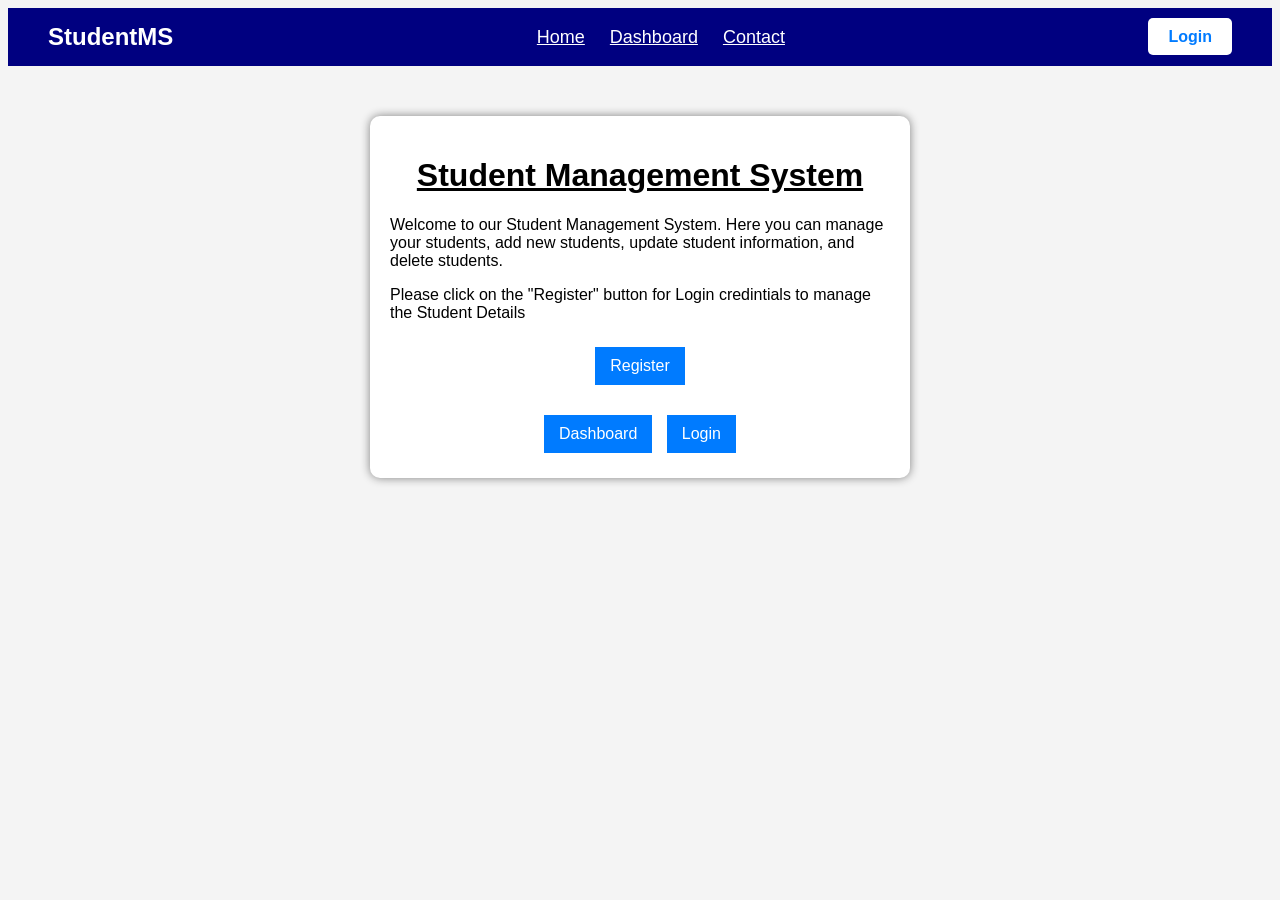
<file: index.html>
<!DOCTYPE html>
<html>
<head>
    <title>Student Management System</title>
    <link rel="stylesheet" href="style.css">
</head>
<body>

<nav class="navbar">
    <div class="logo">
        <a href="index.html">StudentMS</a>
    </div>

    <ul class="nav-links">
        <li><a href="index.html">Home</a></li>
        <li><a href="dashboard.html">Dashboard</a></li>
        <li><a href="contact.html">Contact</a></li>
      
    </ul>

    <div class="nav-btn" id="authBtn"></div>
</nav>
<script>
const authBtn = document.getElementById("authBtn");

if(localStorage.getItem("loggedIn") === "true"){
    authBtn.innerHTML =
    `<a href="logout.html" class="login-btn">Logout</a>`;
}else{
    authBtn.innerHTML =
    `<a href="login.html" class="login-btn">Login</a>`;
}
</script>
    <div class="container">
        <h1>Student Management System</h1>
        <p>Welcome to our Student Management System. Here you can manage your students, add new students, update student information, and delete students.</p>
        <p>Please click on the "Register" button for Login credintials to manage the Student Details</p>
        <div class="button-container">
        <a href="register.html" class="btn">Register</a>
        </div>
        <div class="button-container">
        <a href="dashboard.html" class="btn">Dashboard</a>
        <a href="login.html" class="btn">Login</a>
        </div>
    </div>
</body>
</html>
</file>
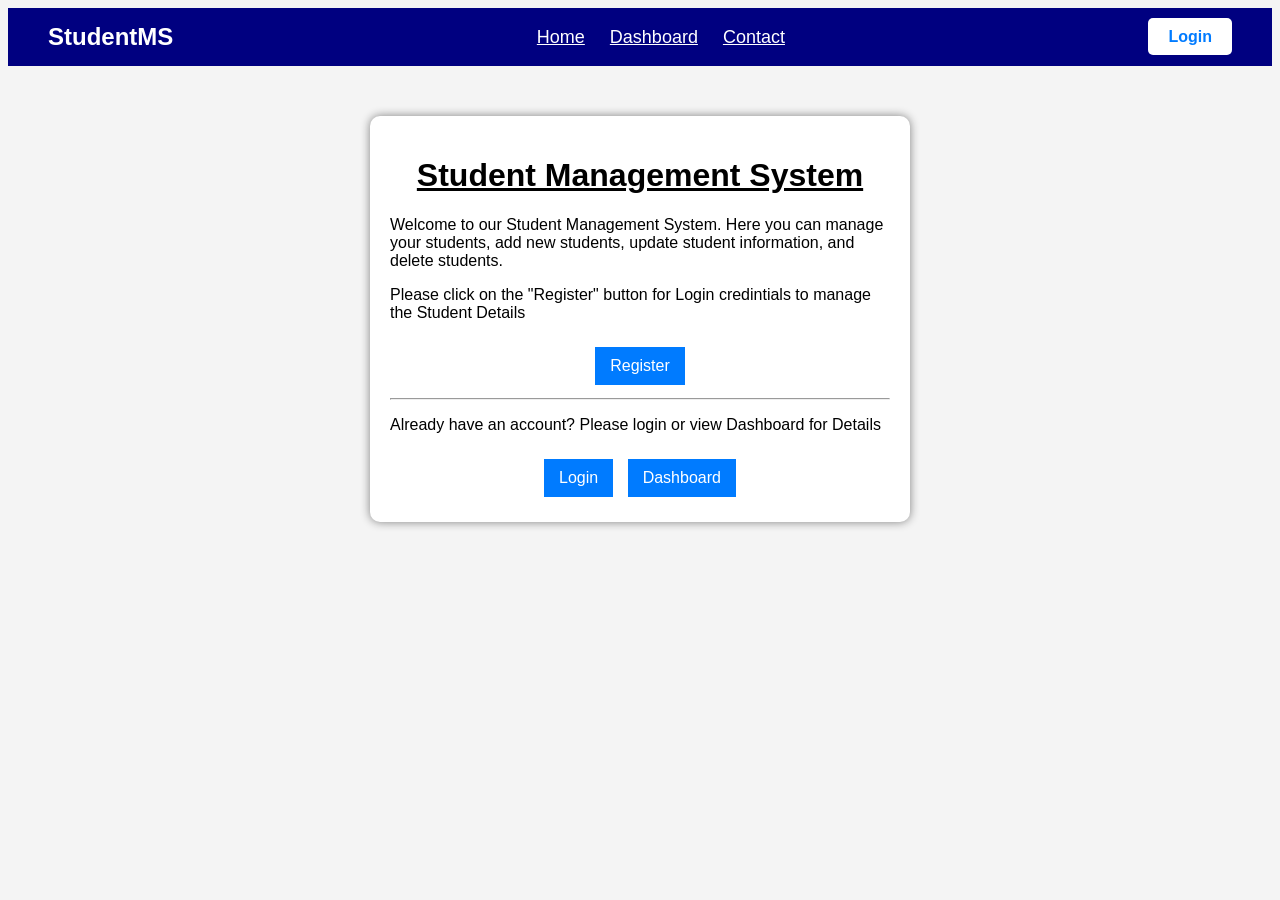
<file: FrontEnd-Student_MS/index.html>
<!DOCTYPE html>
<html>
<head>
    <title>Student Management System</title>
    <link rel="stylesheet" href="style.css">
</head>
<body>

<nav class="navbar">
    <div class="logo">
        <a href="index.html">StudentMS</a>
    </div>

    <ul class="nav-links">
        <li><a href="index.html">Home</a></li>
        <li><a href="dashboard.html">Dashboard</a></li>
        <li><a href="contact.html">Contact</a></li>
      
    </ul>

    <div class="nav-btn" id="authBtn"></div>
</nav>
<script>
const authBtn = document.getElementById("authBtn");

if(localStorage.getItem("loggedIn") === "true"){
    authBtn.innerHTML =
    `<a href="logout.html" class="login-btn">Logout</a>`;
}else{
    authBtn.innerHTML =
    `<a href="login.html" class="login-btn">Login</a>`;
}
</script>
    <div class="container">
        <h1>Student Management System</h1>
        <p>Welcome to our Student Management System. Here you can manage your students, add new students, update student information, and delete students.</p>
        <p>Please click on the "Register" button for Login credintials to manage the Student Details</p>
        <div class="button-container">
        <a href="register.html" class="btn">Register</a>
        </div>
        <hr>
        <p>Already have an account? Please login or view Dashboard for Details</p>
        <div class="button-container">
        <a href="login.html" class="btn">Login</a>
        <a href="dashboard.html" class="btn">Dashboard</a>
        
        </div>
    </div>
</body>
</html>
</file>
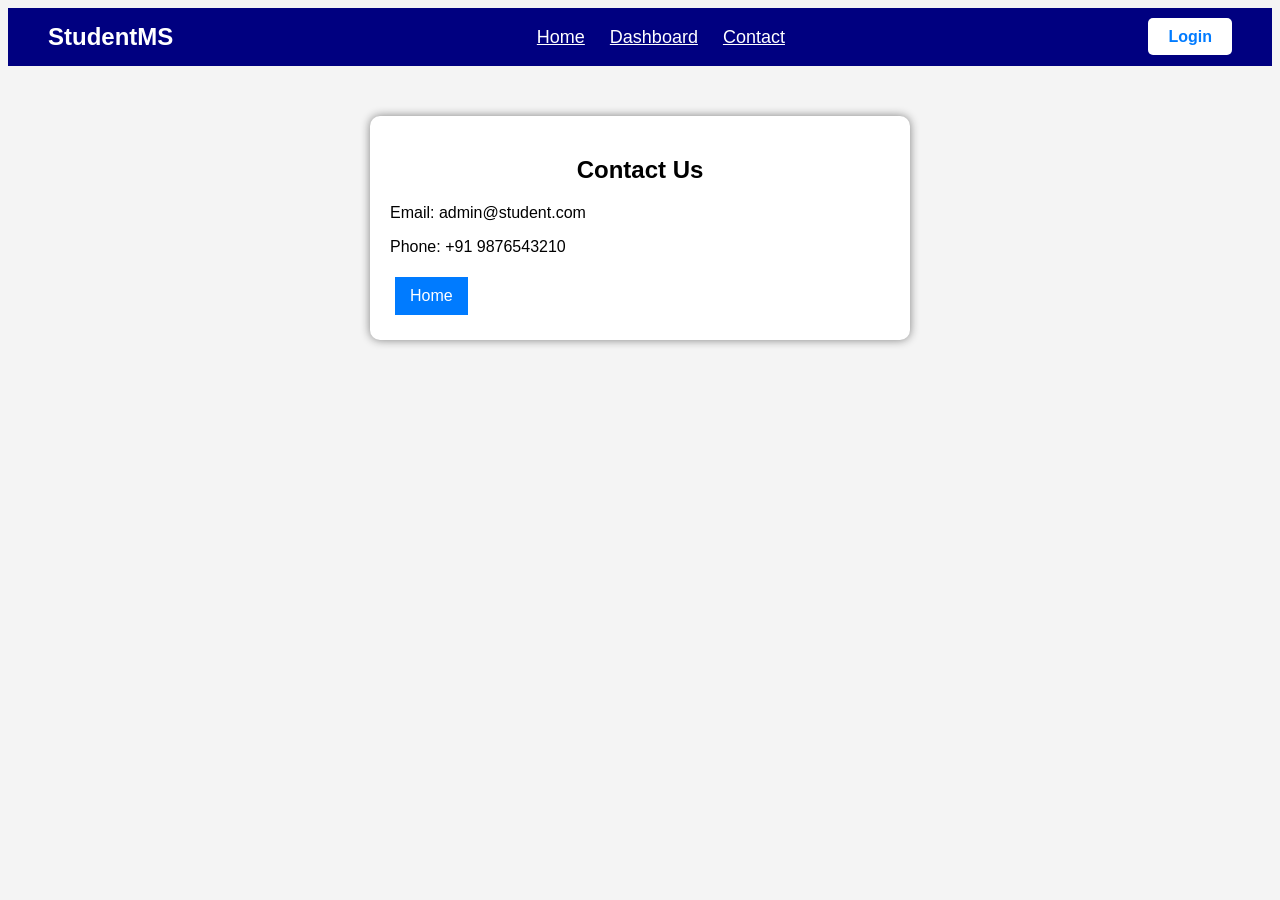
<file: contact.html>
<!DOCTYPE html>
<html>
<head>
    <title>Contact</title>
    <link rel="stylesheet" href="style.css">
</head>
<body>
<nav class="navbar">
    <div class="logo">
        <a href="index.html">StudentMS</a>
    </div>

    <ul class="nav-links">
        <li><a href="index.html">Home</a></li>
        <li><a href="dashboard.html">Dashboard</a></li>
        <li><a href="contact.html">Contact</a></li>
     
    </ul>

    <div class="nav-btn" id="authBtn"></div>
</nav>

<!-- Page Content -->

<script>
const authBtn = document.getElementById("authBtn");

if(localStorage.getItem("loggedIn") === "true"){
    authBtn.innerHTML =
    `<a href="logout.html" class="login-btn">Logout</a>`;
}else{
    authBtn.innerHTML =
    `<a href="login.html" class="login-btn">Login</a>`;
}
</script>
<div class="container">
    <h2>Contact Us</h2>

    <p>Email: admin@student.com</p>
    <p>Phone: +91 9876543210</p>

    <a href="index.html" class="btn">
        Home
    </a>
</div>

</body>
</html>
</file>
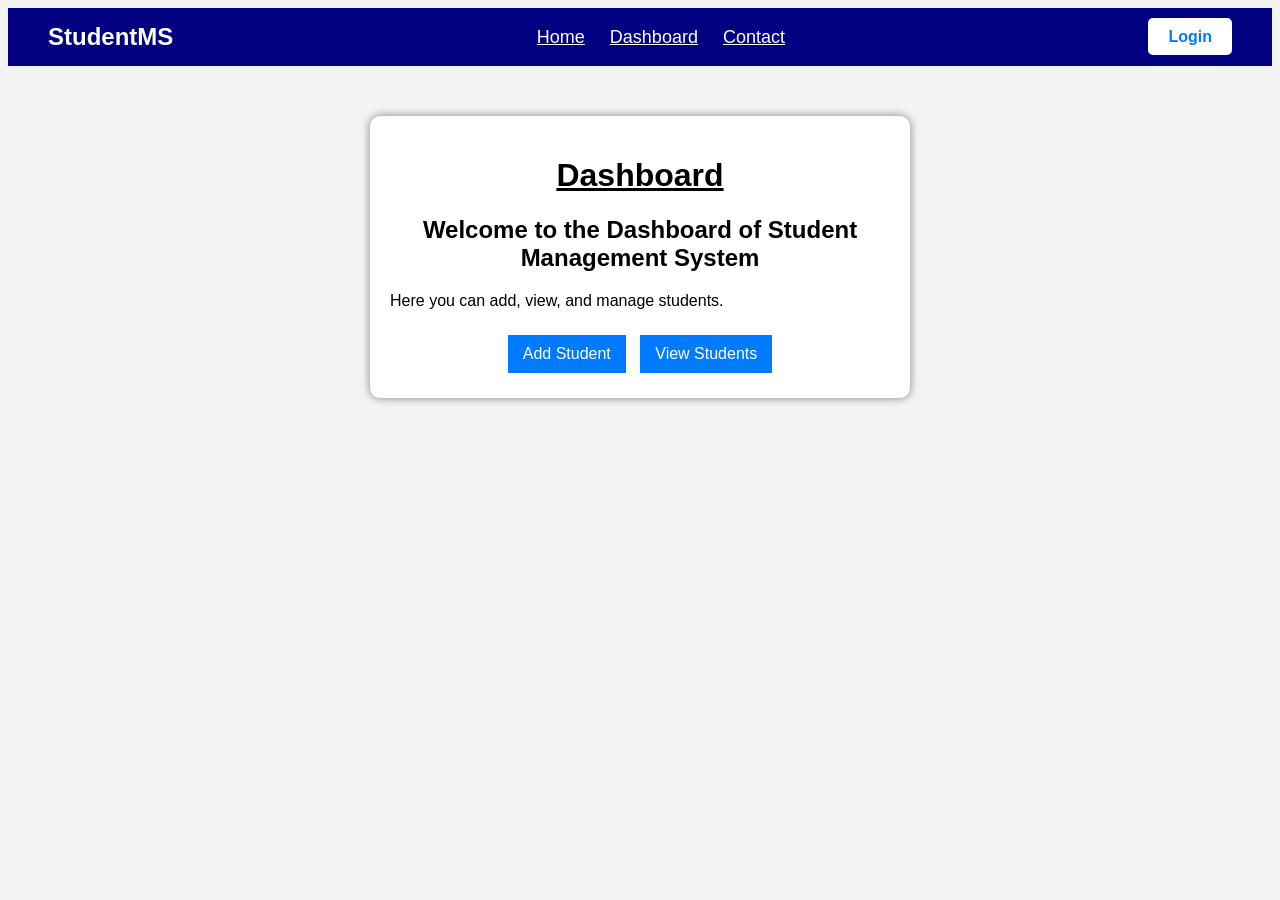
<file: dashboard.html>
<!DOCTYPE html>
<html>
<head>
    <title>Dashboard</title>
    <link rel="stylesheet" href="style.css">
</head>
<body>
<nav class="navbar">
    <div class="logo">
        <a href="index.html">StudentMS</a>
    </div>

    <ul class="nav-links">
        <li><a href="index.html">Home</a></li>
        <li><a href="dashboard.html">Dashboard</a></li>
        <li><a href="contact.html">Contact</a></li>
     
    </ul>

    <div class="nav-btn" id="authBtn"></div>
</nav>

<!-- Page Content -->

<script>
const authBtn = document.getElementById("authBtn");

if(localStorage.getItem("loggedIn") === "true"){
    authBtn.innerHTML =
    `<a href="logout.html" class="login-btn">Logout</a>`;
}else{
    authBtn.innerHTML =
    `<a href="login.html" class="login-btn">Login</a>`;
}
</script>
<div class="container">
    <h1>Dashboard</h1>
    <h2>Welcome to the Dashboard of Student Management System</h2>
    <p>Here you can add, view, and manage students.</p>
    <div class="button-container">
    <a href="addStudent.html" class="btn">Add Student</a>
    <a href="viewStudents.html" class="btn">View Students</a>
    </div>
</div>

</body>
</html>
</file>
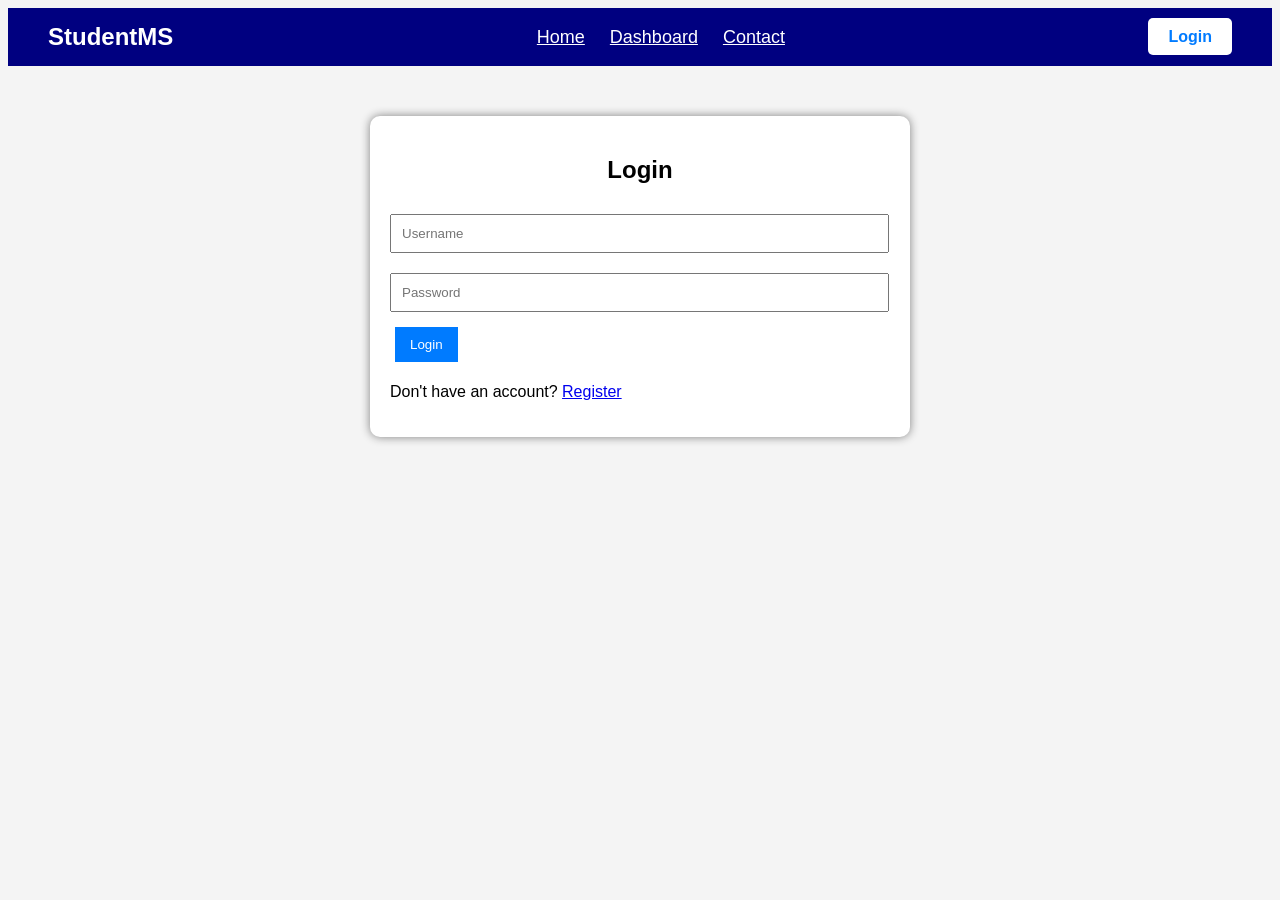
<file: logout.html>
<!DOCTYPE html>
<html>
<head>
    <title>Logout</title>
</head>
<body>

<script>
const authBtn = document.getElementById("authBtn");

if(localStorage.getItem("loggedIn") === "true"){
    authBtn.innerHTML =
    `<a href="logout.html" class="login-btn">Logout</a>`;
}else{
    authBtn.innerHTML =
    `<a href="login.html" class="login-btn">Login</a>`;
}
</script>
<script>
localStorage.removeItem("loggedIn");

localStorage.removeItem("username");

alert(
"Logged Out Successfully"
);

window.location.href =
"login.html";

</script>

</body>
</html>
</file>
<file: style.css>
body{
    font-family: Arial, sans-serif;
    background:#f4f4f4;
}

.container{
    width:500px;
    margin:50px auto;
    background:white;
    padding:20px;
    border-radius:10px;
    box-shadow:0 0 10px gray;
}

h1,h2{
    text-align:center;
}
h1{
    text-decoration:underline;
}

input{
    width:95%;
    padding:10px;
    margin:10px 0;
}
.button-container{
    text-align: center;
    margin-top: 20px;
}

.btn{
    display:inline-block;
    padding:10px 15px;
    background:#007bff;
    color:white;
    border:none;
    text-decoration:none;
    cursor:pointer;
    margin:5px;
}

button{
    display:inline-block;
    padding:10px 15px;
    background:#007bff;
    color:white;
    border:none;
    text-decoration:none;
    cursor:pointer;
    margin:5px;
}

button:hover,.btn:hover{
    background:#0056b3;
}

table{
    margin-top:20px;
    border-collapse:collapse;
}

th,td{
    padding:10px;
    text-align:center;
}

/* Navbar */

.navbar{
    display:flex;
    justify-content:space-between;
    align-items:center;
    background:navy;
    padding:15px 40px;
}

.logo a{
    color:white;
    text-decoration:none;
    font-size:24px;
    font-weight:bold;
}

.nav-links{
    list-style:none;
    display:flex;
    justify-content:flex-end;
    gap:25px;
    margin:0;
    padding:0;
}

.nav-links a{
    color:white;
    text-decoration:underline;
    font-size:18px;
    transition:0.3s;
}

.nav-links a:hover{
    color:#ffd700;
}

.login-btn{
    background:white;
    color:#007bff;
    padding:10px 20px;
    text-decoration:none;
    border-radius:5px;
    font-weight:bold;
}

.login-btn:hover{
    background:#f1f1f1;
}
</file>
<file: FrontEnd-Student_MS/style.css>
body{
    font-family: Arial, sans-serif;
    background:#f4f4f4;
}

.container{
    width:500px;
    margin:50px auto;
    background:white;
    padding:20px;
    border-radius:10px;
    box-shadow:0 0 10px gray;
}

h1,h2{
    text-align:center;
}
h1{
    text-decoration:underline;
}

input{
    width:95%;
    padding:10px;
    margin:10px 0;
}
.button-container{
    text-align: center;
    margin-top: 20px;
}

.btn{
    display:inline-block;
    padding:10px 15px;
    background:#007bff;
    color:white;
    border:none;
    text-decoration:none;
    cursor:pointer;
    margin:5px;
}

button{
    display:inline-block;
    padding:10px 15px;
    background:#007bff;
    color:white;
    border:none;
    text-decoration:none;
    cursor:pointer;
    margin:5px;
}

button:hover,.btn:hover{
    background:#0056b3;
}

table{
    margin-top:20px;
    border-collapse:collapse;
}

th,td{
    padding:10px;
    text-align:center;
}

/* Navbar */

.navbar{
    display:flex;
    justify-content:space-between;
    align-items:center;
    background:navy;
    padding:15px 40px;
}

.logo a{
    color:white;
    text-decoration:none;
    font-size:24px;
    font-weight:bold;
}

.nav-links{
    list-style:none;
    display:flex;
    justify-content:flex-end;
    gap:25px;
    margin:0;
    padding:0;
}

.nav-links a{
    color:white;
    text-decoration:underline;
    font-size:18px;
    transition:0.3s;
}

.nav-links a:hover{
    color:#ffd700;
}

.login-btn{
    background:white;
    color:#007bff;
    padding:10px 20px;
    text-decoration:none;
    border-radius:5px;
    font-weight:bold;
}

.login-btn:hover{
    background:#f1f1f1;
}
</file>
